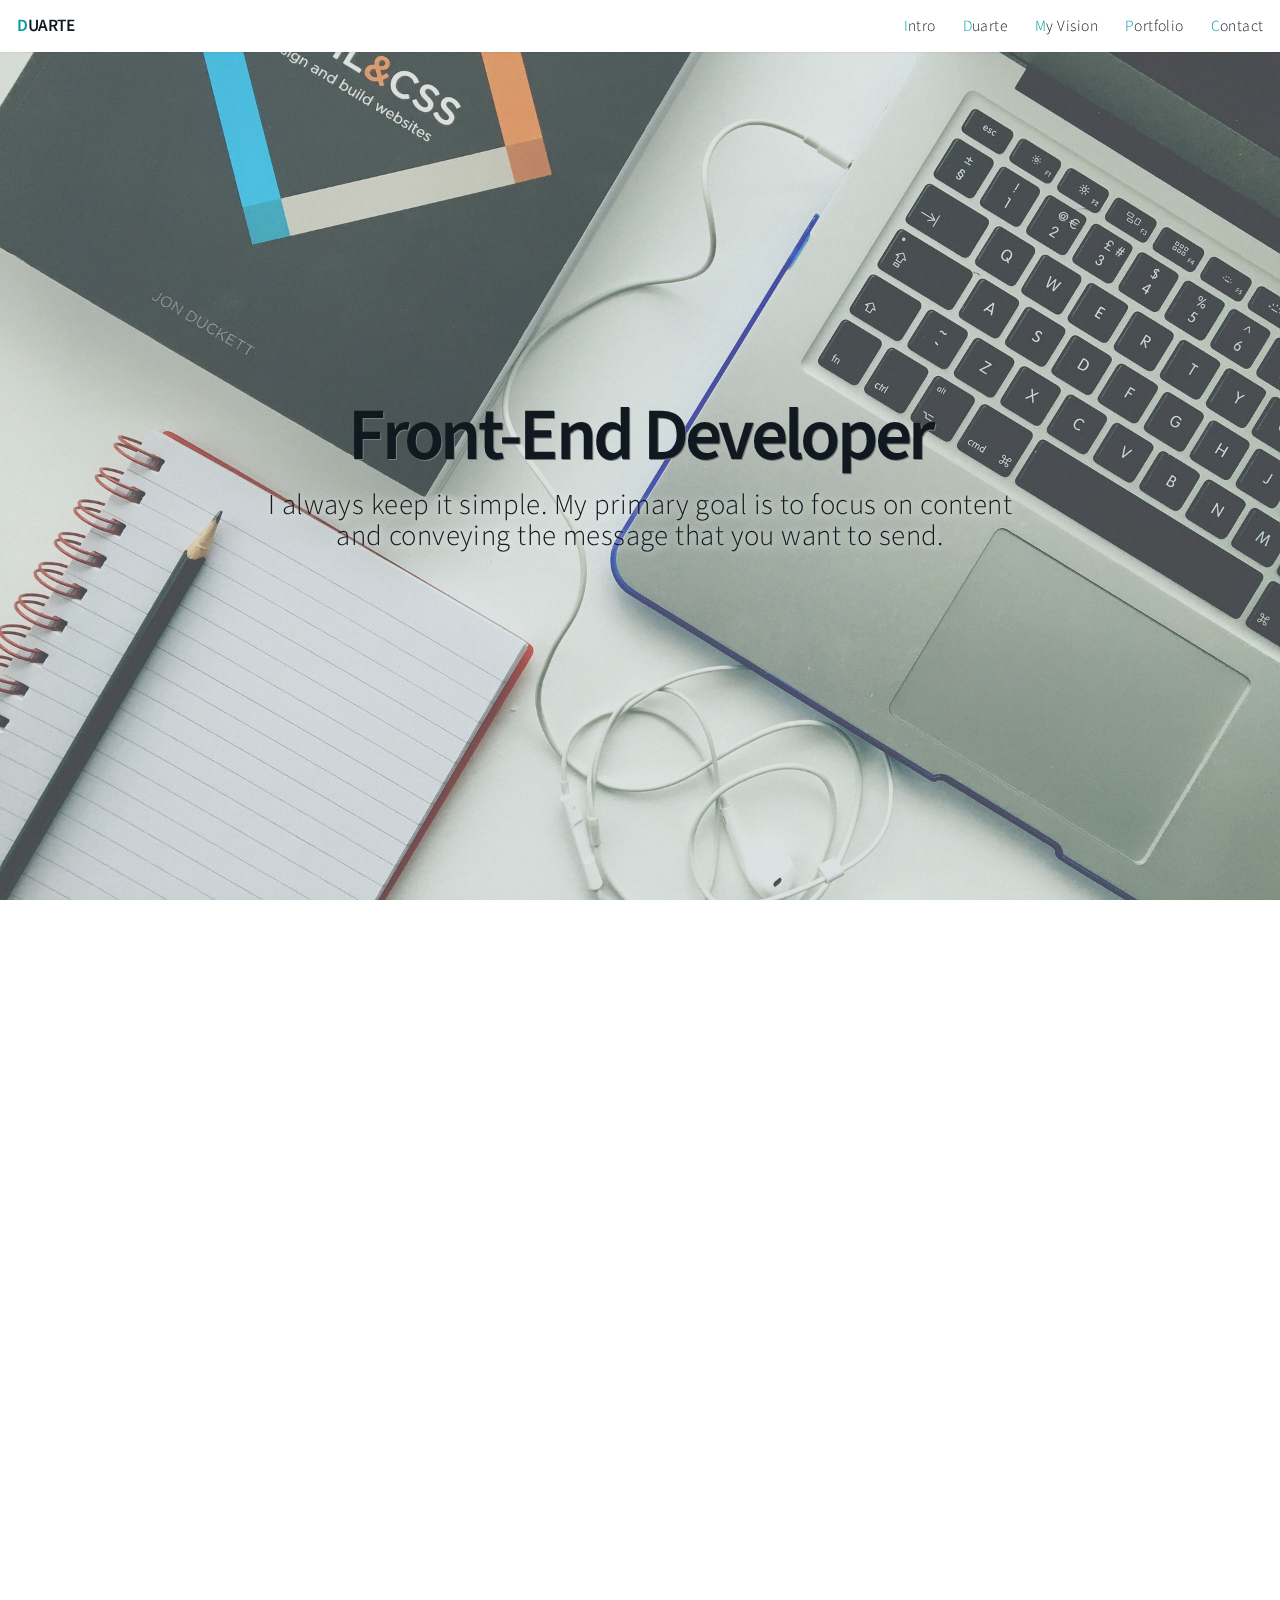
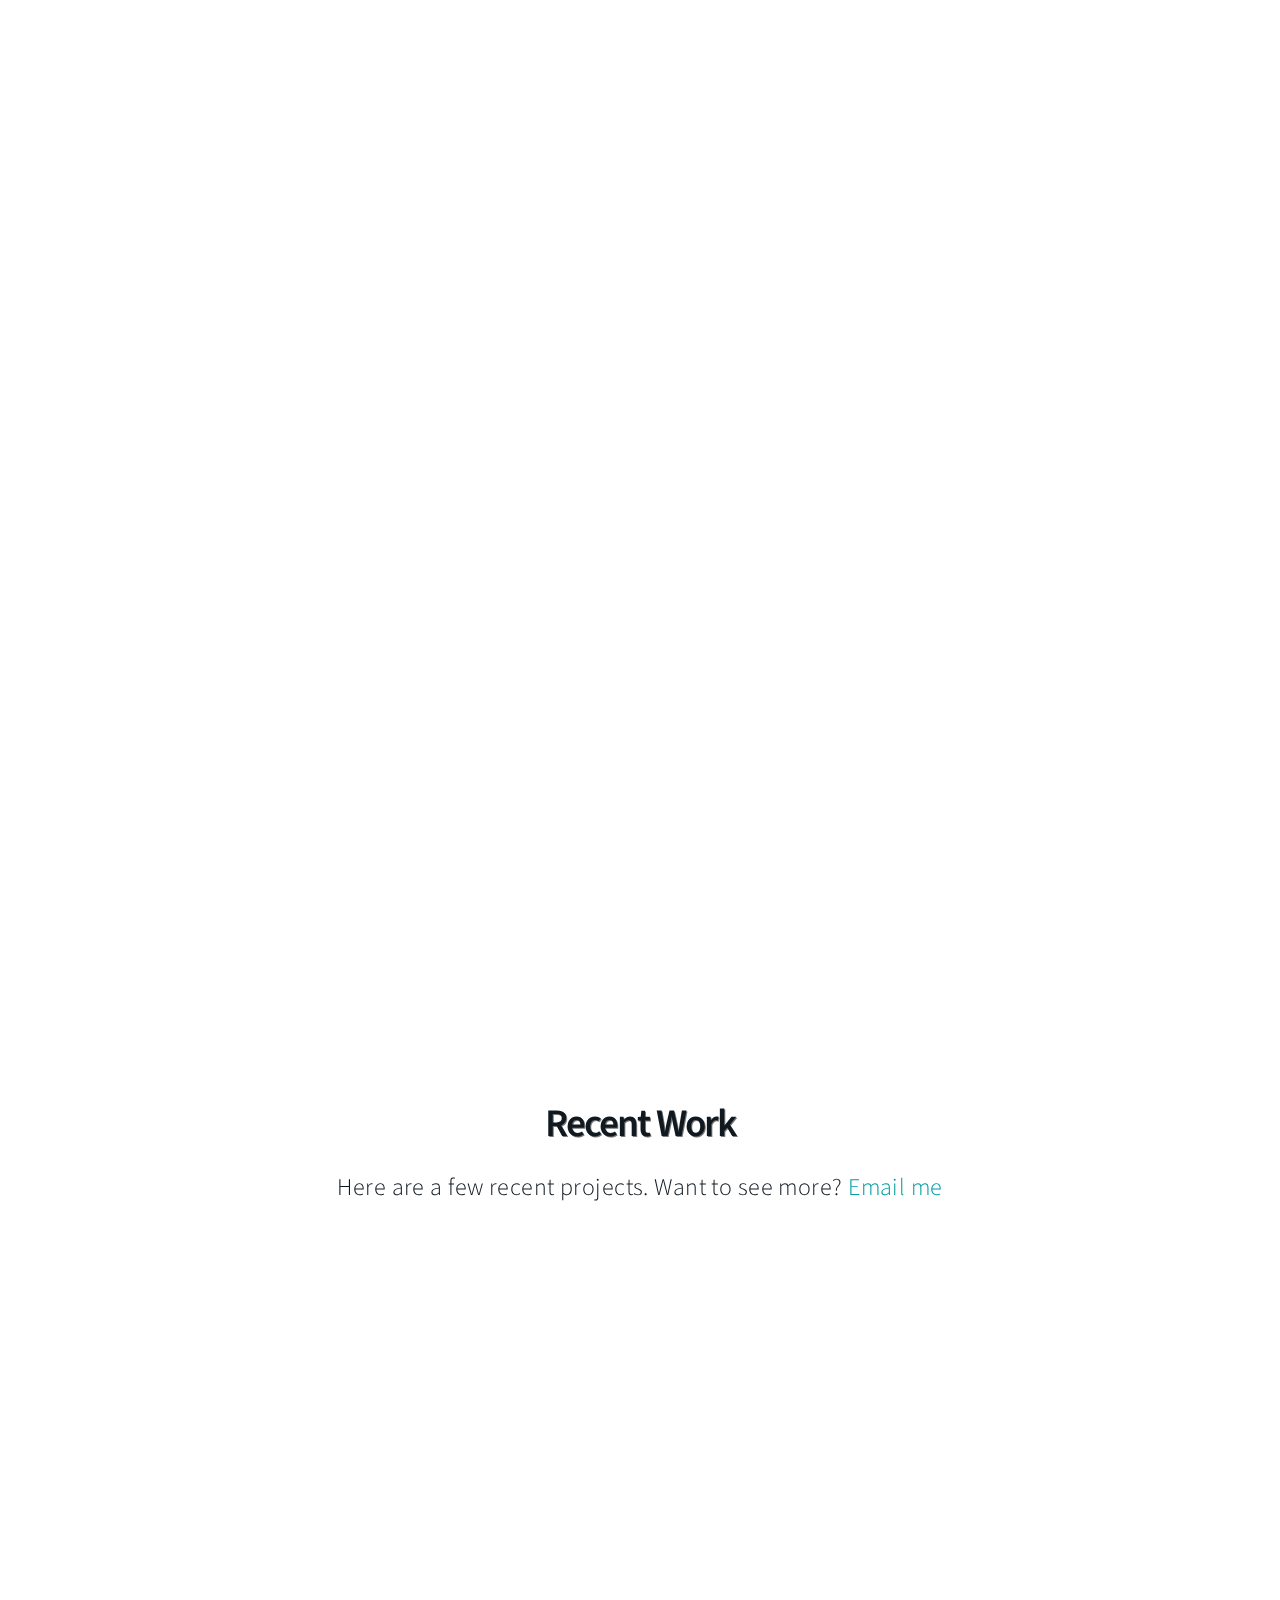
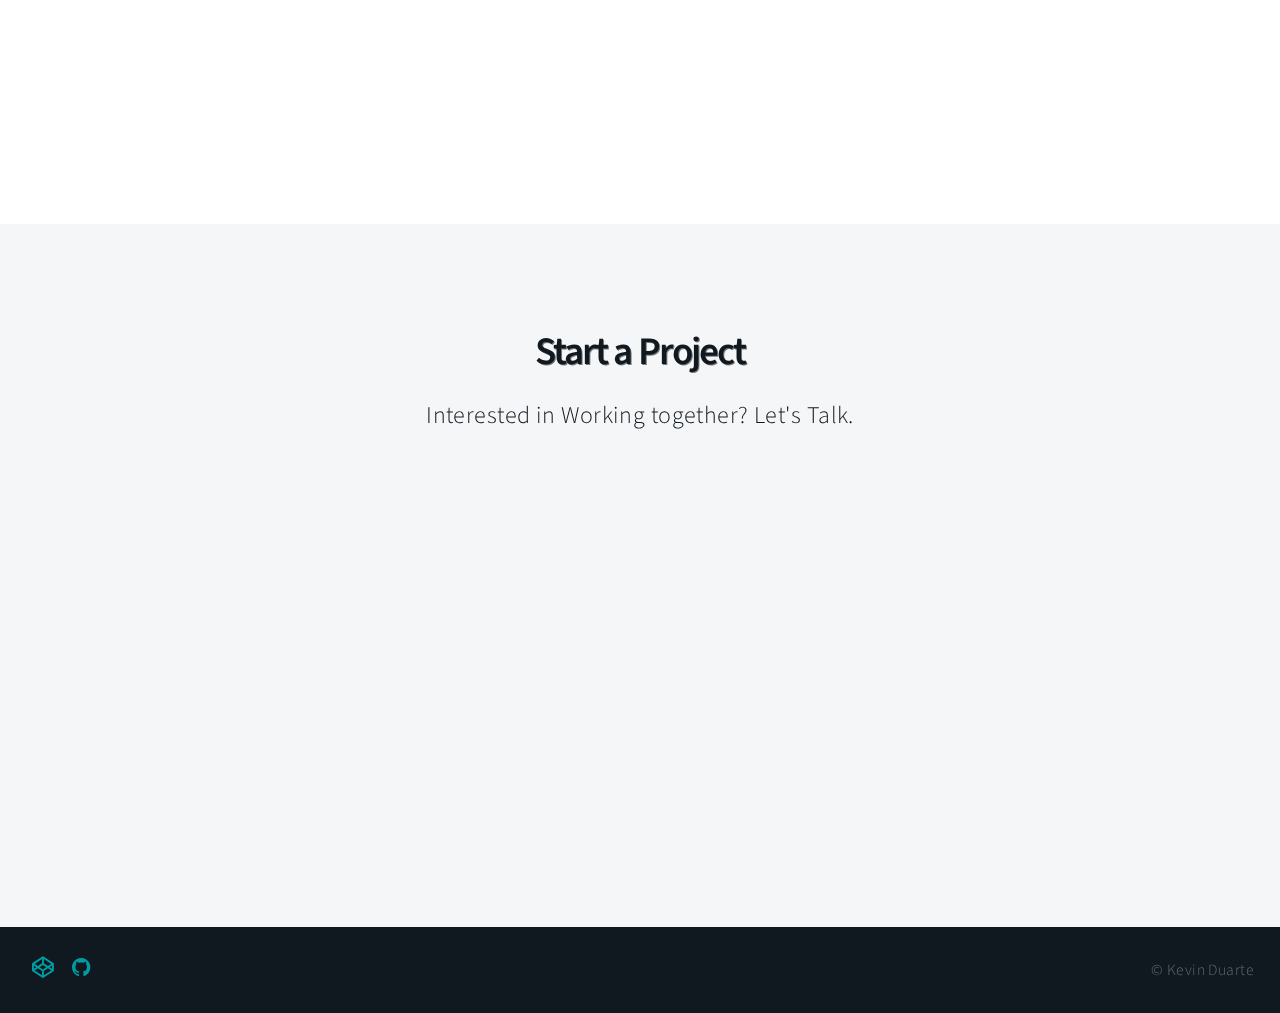
<file: index.html>
<!DOCTYPE HTML>
<html lang="en">
	<head>
	<!-- Global site tag (gtag.js) - Google Analytics -->
		<script async src="https://www.googletagmanager.com/gtag/js?id=UA-146496741-1"></script>
		<script>
		window.dataLayer = window.dataLayer || [];
		function gtag(){dataLayer.push(arguments);}
		gtag('js', new Date());

		gtag('config', 'UA-146496741-1');
		</script>

		<meta charset="utf-8" />
		<title>Kevin Duarte | Front-end Developer</title>
		<meta name="title" content="Kevin Duarte | Front-end Developer">
		<meta name="viewport" content="width=device-width, initial-scale=1" />
		<meta name="author" content="Kevin Duarte" />
		<meta name="description" content="Affordable Web development/ design and SEO services based in Albuquerque. I like to keep it simple. My primary goal is to focus on content and conveying the message you want to send." />	
		<meta name="keywords" content="Duarte, Kevin Duarte, web designer, SEO consultant, web developer albuquerque, Albuquerque, search engine ranking, website at a affordable price, web designer for small business, web developer/ designer, in albuquerque, my vision" />
		<meta name="robots" content="index,follow" />
		<meta property="og:type" content="website">
		<meta property="og:url" content="https://duartek.github.io/">
		<meta property="og:title" content="Kevin Duarte | Front-end Developer">
		<meta property="og:description" content="Affordable Web development/ design and SEO services based in Albuquerque. I like to keep it simple. My primary goal is to focus on content and conveying the message you want to send.">
		<meta property="twitter:card" content="summary_large_image">
		<meta property="twitter:url" content="https://duartek.github.io/">
		<meta property="twitter:title" content="Kevin Duarte | Front-end Developer">
		<meta property="twitter:description" content="Affordable Web development/ design and SEO services based in Albuquerque. I like to keep it simple. My primary goal is to focus on content and conveying the message you want to send.">
		<meta name="google-site-verification" content="JOPWWjzbwwzb_9ET_cSW5v2uTACv3xz6OlxRT8YtTwQ" />
		<link rel="stylesheet" href="assets/css/main.css" />
		<noscript><link rel="stylesheet" href="assets/css/noscript.css" /></noscript>
	</head>
	<body class="is-preload">

		<!-- Header -->
			<header id="header">
				<h1><span class="green">D</span>UARTE</h1>
				<nav>
					<ul>
						<li><a href="#intro"><span class="green">I</span>ntro</a></li>
						<li><a href="#one"><span class="green">D</span>uarte</a></li>
						<li><a href="#two"><span class="green">M</span>y Vision</a></li>
						<li><a href="#work"><span class="green">P</span>ortfolio</a></li>
						<li><a href="#contact"><span class="green">C</span>ontact</a></li>
					</ul>
				</nav>
			</header>

		<!-- Intro -->
			<section id="intro" class="main style1 dark fullscreen">
				<div class="content">
					<header>
						<h1>Front-End Developer</h1>
					</header>
					<p class="sub-heading">I always keep it simple. My primary goal is to focus on content and conveying the message that you want to send.</p>
					<!--
					<footer>
						<a href="#one" class="button style2 down">More</a>
					</footer>
					-->
				</div>
			</section>

		<!-- One -->
			<section id="one" class="main style2 right dark fullscreen">
				<div class="content box style2">
					<header>
						<h2>Duarte</h2>
					</header>
					<p> Hi, I'm Kevin Duarte. I am a Front-End Developer in Albuquerque, New Mexico. I like to code things from scratch and focus on crafting clean & user‑friendly experiences.
						<br>
						I've done remote work for small business including web design / developing and setting up Google Analytics Tracking to their website at a affordable price. I'm quietly confident 
						and constantly working on improving my design and developer skills one project at a time.
						<br> 
					</p>
				</div>
				<!--
				<a href="#two" class="button style2 down anchored">Next</a>
				-->
			</section>

		<!-- Two -->
			<section id="two" class="main style2 left dark fullscreen">
				<div class="content box style2">
					<header>
						<h2>My Vision</h2>
					</header>
					<p> I stand for quality, affordable web design tailored to the customer and suitable for all present-day media. 
						<br>
						Using <strong>HTML</strong>, <strong>CSS</strong>, and <strong>JavaScript</strong>, I build fast and interactive websites. This also may include integrating a CMS like <strong>WordPress</strong>. 
						<br> 
						Figures show that half of your visitors will visit your website via smartphone or tablet. I make sure that your website also looks great via these media. iPhone or Android, smartphone or tablet, older model or newest model. 
						<br>	
						I will test your website extensively, so that your visitors enjoy an optimal web experience.
					</p>
				</div>
				<!--
				<a href="#work" class="button style2 down anchored">Next</a>
				-->
			</section>

		<!-- Work -->
			<section id="work" class="main style3 primary">
				<div class="content">
					<header>
						<h2>Recent Work</h2>
						<p>Here are a few recent projects. Want to see more? <a href="emailto:duartedevs@gmail.com">Email me</a></p>
					</header>

					<!-- Gallery  -->
						<div class="gallery">
							<article class="from-left">
								<a href="images/fulls/Fylo.jpg" class="image fit"><img src="images/thumbs/Fylo_600x315.jpg" title="Fylo" alt="Fylo Template" /></a>
								<span class="pseudolink" onclick="window.open('https://duartek.github.io/fylo/')">
									View Design
								</span>
								<span class="pseudolink" onclick="window.open('https://github.com/Duartek/fylo')">
									View Code
								</span>
							</article>
							<article class="from-right">
								<a href="images/fulls/huddle.jpg" class="image fit"><img src="images/thumbs/huddle_600x315.jpg" title="Huddle" alt="Huddle Template" /></a>
								<span class="pseudolink" onclick="window.open('https://duartek.github.io/huddle/')">
									View Design
								</span>
								<span class="pseudolink" onclick="window.open('https://github.com/Duartek/huddle')">
									View Code
								</span>
							</article>
							<article class="from-left">
								<a href="images/fulls/01.jpg" class="image fit"><img src="images/thumbs/01.jpg" title="Adventure" alt="Adventure Website" /></a>
								<span class="pseudolink" onclick="window.open('https://duartek.github.io/adventure.github.io/')">
									View Design
								</span>
								<span class="pseudolink" onclick="window.open('https://github.com/Duartek/adventure.github.io')">
									View Code
								</span>
							</article>
							<article class="from-right">
								<a href="images/fulls/02.jpg" class="image fit"><img src="images/thumbs/02.jpg" title="Equipales" alt="Equipales Store" /></a>
								<span class="pseudolink" onclick="window.open('https://duartek.github.io/furniture.github.io/')">
									View Design
								</span>
								<span class="pseudolink" onclick="window.open('https://github.com/Duartek/furniture.github.io')">
									View Code
								</span>
							</article>
						</div>

				</div>
			</section>

		<!-- Contact -->
			<section id="contact" class="main style3 secondary">
				<div class="content">
					<header>
						<h2>Start a Project</h2>
						<p>Interested in Working together? Let's Talk.</p>
					</header>
					<div class="box">
						<form method="POST" action="https://formspree.io/duartedevs@gmail.com">
							<div class="fields">
								<div class="field half"><input type="text" name="name" placeholder="Name" /></div>
								<div class="field half"><input type="email" name="email" placeholder="Email" /></div>
								<div class="field"><textarea name="message" placeholder="Message" rows="6"></textarea></div>
							</div>
							<ul class="actions special">
								<li><input type="submit" name="submit" value="Send Message" /></li>
							</ul>
						</form>
					</div>
				</div>
			</section>

		<!-- Footer -->
			<footer id="footer">

				<!-- Icons -->
					<ul class="icons">
						<li>
							<a href="https://codepen.io/Duartek" class="icon fa-codepen" alt="codepen"><span class="label">Codepen</span></a>
						</li>
						<li>
							<a href="https://github.com/duartek" class="icon fa-github" alt="github"><span class="label">Github</span></a>
						</li>
					</ul>

				<!-- Menu -->
					<ul class="menu">
						<li>&copy; Kevin Duarte</li>
					</ul>

			</footer>

		<!-- Scripts -->
			<script src="assets/js/jquery.min.js"></script>
			<script src="assets/js/jquery.poptrox.min.js"></script>
			<script src="assets/js/jquery.scrolly.min.js"></script>
			<script src="assets/js/jquery.scrollex.min.js"></script>
			<script src="assets/js/browser.min.js"></script>
			<script src="assets/js/breakpoints.min.js"></script>
			<script src="assets/js/util.js"></script>
			<script src="assets/js/main.js"></script>

	</body>
</html>
</file>
<file: assets/css/noscript.css>
/*
	Big Picture by HTML5 UP
	html5up.net | @ajlkn
	Free for personal and commercial use under the CCA 3.0 license (html5up.net/license)
*/

/* Loader */

	body:before, body:after {
		display: none;
	}
</file>
<file: assets/css/main.css>
@import url("https://fonts.googleapis.com/css?family=Source+Sans+Pro:300,900");
@import url("font-awesome.min.css");

html, body, div, span, applet, object,
iframe, h1, h2, h3, h4, h5, h6, p, blockquote,
pre, a, abbr, acronym, address, big, cite,
code, del, dfn, em, img, ins, kbd, q, s, samp,
small, strike, strong, sub, sup, tt, var, b,
u, i, center, dl, dt, dd, ol, ul, li, fieldset,
form, label, legend, table, caption, tbody,
tfoot, thead, tr, th, td, article, aside,
canvas, details, embed, figure, figcaption,
footer, header, hgroup, menu, nav, output, ruby,
section, summary, time, mark, audio, video {
	margin: 0;
	padding: 0;
	border: 0;
	font-size: 100%;
	font: inherit;
	vertical-align: baseline;}

article, aside, details, figcaption, figure,
footer, header, hgroup, menu, nav, section {
	display: block;}

body {
	line-height: 1;
}

ol, ul {
	list-style: none;
}

blockquote, q {
	quotes: none;
}

	blockquote:before, blockquote:after, q:before, q:after {
		content: '';
		content: none;
	}

table {
	border-collapse: collapse;
	border-spacing: 0;
}

body {
	-webkit-text-size-adjust: none;
}

mark {
	background-color: transparent;
	color: inherit;
}

input::-moz-focus-inner {
	border: 0;
	padding: 0;
}

input, select, textarea {
	-moz-appearance: none;
	-webkit-appearance: none;
	-ms-appearance: none;
	appearance: none;
}

/* Basic */

	@-ms-viewport {
		width: device-width;
	}

	html {
		height: 100%;
	}

	html {
		box-sizing: border-box;
	}

	*, *:before, *:after {
		box-sizing: inherit;
	}

	body {
		background: #ffffff;
		height: 100%;
		min-width: 320px;
	}

		body.is-preload *, body.is-preload *:before, body.is-preload *:after {
			-moz-animation: none !important;
			-webkit-animation: none !important;
			-ms-animation: none !important;
			animation: none !important;
			-moz-transition: none !important;
			-webkit-transition: none !important;
			-ms-transition: none !important;
			transition: none !important;
		}

/* Spinner */

	@-moz-keyframes spinner-rotate {
		0% {
			-moz-transform: scale(1) rotate(0deg);
			-webkit-transform: scale(1) rotate(0deg);
			-ms-transform: scale(1) rotate(0deg);
			transform: scale(1) rotate(0deg);
		}

		100% {
			-moz-transform: scale(1) rotate(360deg);
			-webkit-transform: scale(1) rotate(360deg);
			-ms-transform: scale(1) rotate(360deg);
			transform: scale(1) rotate(360deg);
		}
	}

	@-webkit-keyframes spinner-rotate {
		0% {
			-moz-transform: scale(1) rotate(0deg);
			-webkit-transform: scale(1) rotate(0deg);
			-ms-transform: scale(1) rotate(0deg);
			transform: scale(1) rotate(0deg);
		}

		100% {
			-moz-transform: scale(1) rotate(360deg);
			-webkit-transform: scale(1) rotate(360deg);
			-ms-transform: scale(1) rotate(360deg);
			transform: scale(1) rotate(360deg);
		}
	}

	@-ms-keyframes spinner-rotate {
		0% {
			-moz-transform: scale(1) rotate(0deg);
			-webkit-transform: scale(1) rotate(0deg);
			-ms-transform: scale(1) rotate(0deg);
			transform: scale(1) rotate(0deg);
		}

		100% {
			-moz-transform: scale(1) rotate(360deg);
			-webkit-transform: scale(1) rotate(360deg);
			-ms-transform: scale(1) rotate(360deg);
			transform: scale(1) rotate(360deg);
		}
	}

	@keyframes spinner-rotate {
		0% {
			-moz-transform: scale(1) rotate(0deg);
			-webkit-transform: scale(1) rotate(0deg);
			-ms-transform: scale(1) rotate(0deg);
			transform: scale(1) rotate(0deg);
		}

		100% {
			-moz-transform: scale(1) rotate(360deg);
			-webkit-transform: scale(1) rotate(360deg);
			-ms-transform: scale(1) rotate(360deg);
			transform: scale(1) rotate(360deg);
		}
	}

/* Loader */

	@-moz-keyframes spinner-show {
		0% {
			opacity: 0;
		}

		100% {
			opacity: 1;
		}
	}

	@-webkit-keyframes spinner-show {
		0% {
			opacity: 0;
		}

		100% {
			opacity: 1;
		}
	}

	@-ms-keyframes spinner-show {
		0% {
			opacity: 0;
		}

		100% {
			opacity: 1;
		}
	}

	@keyframes spinner-show {
		0% {
			opacity: 0;
		}

		100% {
			opacity: 1;
		}
	}

	@-moz-keyframes spinner-hide {
		0% {
			-moz-transform: scale(1) rotate(0deg);
			-webkit-transform: scale(1) rotate(0deg);
			-ms-transform: scale(1) rotate(0deg);
			transform: scale(1) rotate(0deg);
			color: #e5e6e7;
			z-index: 100001;
		}

		99% {
			-moz-transform: scale(0.5) rotate(360deg);
			-webkit-transform: scale(0.5) rotate(360deg);
			-ms-transform: scale(0.5) rotate(360deg);
			transform: scale(0.5) rotate(360deg);
			color: #e5e6e7;
			z-index: 100001;
		}

		100% {
			-moz-transform: scale(0.5) rotate(360deg);
			-webkit-transform: scale(0.5) rotate(360deg);
			-ms-transform: scale(0.5) rotate(360deg);
			transform: scale(0.5) rotate(360deg);
			color: #e5e6e7;
			z-index: -1;
		}
	}

	@-webkit-keyframes spinner-hide {
		0% {
			-moz-transform: scale(1) rotate(0deg);
			-webkit-transform: scale(1) rotate(0deg);
			-ms-transform: scale(1) rotate(0deg);
			transform: scale(1) rotate(0deg);
			color: #e5e6e7;
			z-index: 100001;
		}

		99% {
			-moz-transform: scale(0.5) rotate(360deg);
			-webkit-transform: scale(0.5) rotate(360deg);
			-ms-transform: scale(0.5) rotate(360deg);
			transform: scale(0.5) rotate(360deg);
			color: #e5e6e7;
			z-index: 100001;
		}

		100% {
			-moz-transform: scale(0.5) rotate(360deg);
			-webkit-transform: scale(0.5) rotate(360deg);
			-ms-transform: scale(0.5) rotate(360deg);
			transform: scale(0.5) rotate(360deg);
			color: #e5e6e7;
			z-index: -1;
		}
	}

	@-ms-keyframes spinner-hide {
		0% {
			-moz-transform: scale(1) rotate(0deg);
			-webkit-transform: scale(1) rotate(0deg);
			-ms-transform: scale(1) rotate(0deg);
			transform: scale(1) rotate(0deg);
			color: #e5e6e7;
			z-index: 100001;
		}

		99% {
			-moz-transform: scale(0.5) rotate(360deg);
			-webkit-transform: scale(0.5) rotate(360deg);
			-ms-transform: scale(0.5) rotate(360deg);
			transform: scale(0.5) rotate(360deg);
			color: #e5e6e7;
			z-index: 100001;
		}

		100% {
			-moz-transform: scale(0.5) rotate(360deg);
			-webkit-transform: scale(0.5) rotate(360deg);
			-ms-transform: scale(0.5) rotate(360deg);
			transform: scale(0.5) rotate(360deg);
			color: #e5e6e7;
			z-index: -1;
		}
	}

	@keyframes spinner-hide {
		0% {
			-moz-transform: scale(1) rotate(0deg);
			-webkit-transform: scale(1) rotate(0deg);
			-ms-transform: scale(1) rotate(0deg);
			transform: scale(1) rotate(0deg);
			color: #e5e6e7;
			z-index: 100001;
		}

		99% {
			-moz-transform: scale(0.5) rotate(360deg);
			-webkit-transform: scale(0.5) rotate(360deg);
			-ms-transform: scale(0.5) rotate(360deg);
			transform: scale(0.5) rotate(360deg);
			color: #e5e6e7;
			z-index: 100001;
		}

		100% {
			-moz-transform: scale(0.5) rotate(360deg);
			-webkit-transform: scale(0.5) rotate(360deg);
			-ms-transform: scale(0.5) rotate(360deg);
			transform: scale(0.5) rotate(360deg);
			color: #e5e6e7;
			z-index: -1;
		}
	}

	@-moz-keyframes overlay-hide {
		0% {
			opacity: 1;
			z-index: 100000;
		}

		15% {
			opacity: 1;
			z-index: 100000;
		}

		99% {
			opacity: 0;
			z-index: 100000;
		}

		100% {
			opacity: 0;
			z-index: -1;
		}
	}

	@-webkit-keyframes overlay-hide {
		0% {
			opacity: 1;
			z-index: 100000;
		}

		15% {
			opacity: 1;
			z-index: 100000;
		}

		99% {
			opacity: 0;
			z-index: 100000;
		}

		100% {
			opacity: 0;
			z-index: -1;
		}
	}

	@-ms-keyframes overlay-hide {
		0% {
			opacity: 1;
			z-index: 100000;
		}

		15% {
			opacity: 1;
			z-index: 100000;
		}

		99% {
			opacity: 0;
			z-index: 100000;
		}

		100% {
			opacity: 0;
			z-index: -1;
		}
	}

	@keyframes overlay-hide {
		0% {
			opacity: 1;
			z-index: 100000;
		}

		15% {
			opacity: 1;
			z-index: 100000;
		}

		99% {
			opacity: 0;
			z-index: 100000;
		}

		100% {
			opacity: 0;
			z-index: -1;
		}
	}

	body {
		text-decoration: none;
	}

		body:before {
			-moz-animation: spinner-show 1.5s 1 0.25s ease forwards, spinner-hide 0.25s ease-in-out forwards !important;
			-webkit-animation: spinner-show 1.5s 1 0.25s ease forwards, spinner-hide 0.25s ease-in-out forwards !important;
			-ms-animation: spinner-show 1.5s 1 0.25s ease forwards, spinner-hide 0.25s ease-in-out forwards !important;
			animation: spinner-show 1.5s 1 0.25s ease forwards, spinner-hide 0.25s ease-in-out forwards !important;
			-moz-transform-origin: 50% 50%;
			-webkit-transform-origin: 50% 50%;
			-ms-transform-origin: 50% 50%;
			transform-origin: 50% 50%;
			-moz-osx-font-smoothing: grayscale;
			-webkit-font-smoothing: antialiased;
			font-family: FontAwesome;
			font-style: normal;
			font-weight: normal;
			text-transform: none !important;
			color: #e5e6e7;
			content: '\f1ce';
			cursor: default;
			display: block;
			font-size: 2em;
			height: 2em;
			left: 50%;
			line-height: 2em;
			margin: -1em 0 0 -1em;
			opacity: 0;
			position: fixed;
			text-align: center;
			top: 50%;
			width: 2em;
			z-index: -1;
		}

		body:after {
			-moz-animation: overlay-hide 1.5s ease-in forwards !important;
			-webkit-animation: overlay-hide 1.5s ease-in forwards !important;
			-ms-animation: overlay-hide 1.5s ease-in forwards !important;
			animation: overlay-hide 1.5s ease-in forwards !important;
			background: #ffffff;
			content: '';
			display: block;
			height: 100%;
			left: 0;
			opacity: 0;
			position: fixed;
			top: 0;
			width: 100%;
			z-index: -1;
		}

		body.is-preload:before {
			-moz-animation: spinner-show 1.5s 1 0.25s ease forwards, spinner-rotate 0.75s infinite linear !important;
			-webkit-animation: spinner-show 1.5s 1 0.25s ease forwards, spinner-rotate 0.75s infinite linear !important;
			-ms-animation: spinner-show 1.5s 1 0.25s ease forwards, spinner-rotate 0.75s infinite linear !important;
			animation: spinner-show 1.5s 1 0.25s ease forwards, spinner-rotate 0.75s infinite linear !important;
			z-index: 100001;
		}

		body.is-preload:after {
			-moz-animation: none !important;
			-webkit-animation: none !important;
			-ms-animation: none !important;
			animation: none !important;
			opacity: 1;
			z-index: 100000;
		}

	@media (-webkit-min-device-pixel-ratio: 2) {

		body:before {
			line-height: 2.025em;
		}

	}

/* Type */

	body, input, textarea, select {
		font-family: "Source Sans Pro", "sans-serif";
		font-weight: 300;
		font-size: 18pt;
		line-height: 1.75em;
		color: #101820;
		letter-spacing: 0.025em;
	}

		@media screen and (max-width: 1920px) {

			body, input, textarea, select {
				font-size: 17pt;
			}

		}

		@media screen and (max-width: 1680px) {

			body, input, textarea, select {
				font-size: 15pt;
			}

		}

		@media screen and (max-width: 1280px) {

			body, input, textarea, select {
				font-size: 13pt;
			}

		}

		@media screen and (max-width: 1000px) {

			body, input, textarea, select {
				font-size: 13pt;
			}

		}

		@media screen and (max-width: 736px) {

			body, input, textarea, select {
				font-size: 12pt;
				line-height: 1.5em;
			}

		}

	h1, h2, h3, h4, h5, h6 {
		font-weight: 600;
		color: #101820;
		letter-spacing: -0.0325em;
	}

		h1 a, h2 a, h3 a, h4 a, h5 a, h6 a {
			color: inherit;
			text-decoration: none;
		}

	h2 {
		font-size: 2.25em;
		line-height: 1.25em;
		letter-spacing: -0.05em;
		color: #101820;
		text-shadow: 1px 1px 0px #7A7A7A;
	}


	@media screen and (max-width: 736px) {

		h2 {
			font-size: 1.75rem;
		}
	}

	strong, b {
		font-weight: 900;
		color: inherit;
	}

	em, i {
		font-style: italic;
	}

	a {
		-moz-transition: color 0.2s ease-in-out;
		-webkit-transition: color 0.2s ease-in-out;
		-ms-transition: color 0.2s ease-in-out;
		transition: color 0.2s ease-in-out;
		color: #009ca3;
		text-decoration: none;
	}

	sub {
		position: relative;
		top: 0.5em;
		font-size: 0.8em;
	}

	sup {
		position: relative;
		top: -0.5em;
		font-size: 0.8em;
	}

	hr {
		border: 0;
		border-top: solid 1px #e5e6e7;
	}

	blockquote {
		border-left: solid 0.5em #e5e6e7;
		padding: 1em 0 1em 2em;
		font-style: italic;
	}

	p, ol, dl, table {
		margin-bottom: 1em;
		color: #101820;
		font-size: 1.5rem;
	}

	.sub-heading {
		font-size: 1.8rem;
		color: #101820;
		text-shadow: 1px 1px 10px rgb(255, 255, 255);
		}

/* Box */

	.box {
		background: #ffffff;
		color: #101820;
		padding: 2em;
	}

		.box > :last-child {
			margin-bottom: 0;
		}

		.box.style2 {
			padding: 3.5em 2.5em 3.5em 2.5em;
		}

		@media screen and (max-width: 736px) {

			.box {
				padding: 1em;
			}

				.box.style2 {
					padding: 1.5em 1.25em 1.5em 1.25em;
					background-color: rgba(255, 255, 255, 0.9);
				}
			
			.sub-heading {
				font-size: 1.25rem;
			}

			p {
				font-size: 1.25rem;
			}

			.pseudolink {
				font-size: 1.5rem;
			}
		}

/* Button */

	input[type="button"],
	input[type="submit"],
	input[type="reset"],
	.button,
	button {
		-moz-appearance: none;
		-webkit-appearance: none;
		-ms-appearance: none;
		appearance: none;
		-moz-transition: background-color 0.2s ease-in-out;
		-webkit-transition: background-color 0.2s ease-in-out;
		-ms-transition: background-color 0.2s ease-in-out;
		transition: background-color 0.2s ease-in-out;
		background-color: #009ca3;
		border: 0;
		border-radius: 3.5em;
		color: #ffffff;
		cursor: pointer;
		display: inline-block;
		height: 3.5em;
		line-height: 3.5em;
		outline: 0;
		padding: 0 2em 0 2em;
		position: relative;
		text-align: center;
		text-decoration: none;
	}

		input[type="button"].down,
		input[type="submit"].down,
		input[type="reset"].down,
		.button.down,
		button.down {
			width: 5em;
			height: 5em;
			line-height: 4.5em;
			padding: 0;
			background-image: url("images/dark-arrow.svg");
			background-position: center center;
			background-repeat: no-repeat;
			text-indent: -10em;
			overflow: hidden;
		}

			input[type="button"].down.anchored,
			input[type="submit"].down.anchored,
			input[type="reset"].down.anchored,
			.button.down.anchored,
			button.down.anchored {
				bottom: 0;
				border-bottom: 0;
				border-radius: 3em 3em 0 0;
				height: 4.5em;
				margin-left: -2.5em;
			}

		input[type="button"].anchored,
		input[type="submit"].anchored,
		input[type="reset"].anchored,
		.button.anchored,
		button.anchored {
			position: absolute;
			left: 50%;
		}

		input[type="button"]:hover,
		input[type="submit"]:hover,
		input[type="reset"]:hover,
		.button:hover,
		button:hover {
			background-color: #101820;
		}

		input[type="button"]:active,
		input[type="submit"]:active,
		input[type="reset"]:active,
		.button:active,
		button:active {
			background-color: #009ca3;
		}

		input[type="button"].style2,
		input[type="submit"].style2,
		input[type="reset"].style2,
		.button.style2,
		button.style2 {
			background-color: transparent;
			border: solid 2px #e5e6e7;
			color: inherit;
		}

			input[type="button"].style2:hover,
			input[type="submit"].style2:hover,
			input[type="reset"].style2:hover,
			.button.style2:hover,
			button.style2:hover {
				background-color: rgba(229, 230, 231, 0.25);
			}

			input[type="button"].style2:active,
			input[type="submit"].style2:active,
			input[type="reset"].style2:active,
			.button.style2:active,
			button.style2:active {
				background-color: rgba(229, 230, 231, 0.375);
			}

			input[type="button"].style2.down,
			input[type="submit"].style2.down,
			input[type="reset"].style2.down,
			.button.style2.down,
			button.style2.down {
				background-image: url("images/arrow.svg");
			}

/* Form */

	form {
		margin: 0 0 2em 0;
	}

		form > :last-child {
			margin-bottom: 0;
		}

		form > .fields {
			display: -moz-flex;
			display: -webkit-flex;
			display: -ms-flex;
			display: flex;
			-moz-flex-wrap: wrap;
			-webkit-flex-wrap: wrap;
			-ms-flex-wrap: wrap;
			flex-wrap: wrap;
			width: calc(100% + 3em);
			margin: -1.5em 0 2em -1.5em;
		}

			form > .fields > .field {
				-moz-flex-grow: 0;
				-webkit-flex-grow: 0;
				-ms-flex-grow: 0;
				flex-grow: 0;
				-moz-flex-shrink: 0;
				-webkit-flex-shrink: 0;
				-ms-flex-shrink: 0;
				flex-shrink: 0;
				padding: 1.5em 0 0 1.5em;
				width: calc(100% - 1.5em);
			}

				form > .fields > .field.half {
					width: calc(50% - 0.75em);
				}

				form > .fields > .field.third {
					width: calc(100%/3 - 0.5em);
				}

				form > .fields > .field.quarter {
					width: calc(25% - 0.375em);
				}

		@media screen and (max-width: 480px) {

			form > .fields {
				width: calc(100% + 2em);
				margin: -1em 0 2em -1em;
			}

				form > .fields > .field {
					padding: 1em 0 0 1em;
					width: calc(100% - 1em);
				}

					form > .fields > .field.half {
						width: calc(100% - 1em);
					}

					form > .fields > .field.third {
						width: calc(100% - 1em);
					}

					form > .fields > .field.quarter {
						width: calc(100% - 1em);
					}

		}

	label {
		display: block;
	}

	input[type="text"],
	input[type="password"],
	input[type="email"],
	input[type="tel"],
	input[type="search"],
	input[type="url"],
	select,
	textarea {
		-moz-appearance: none;
		-webkit-appearance: none;
		-ms-appearance: none;
		appearance: none;
		-moz-transition: border-color 0.2s ease-in-out, color 0.2s ease-in-out;
		-webkit-transition: border-color 0.2s ease-in-out, color 0.2s ease-in-out;
		-ms-transition: border-color 0.2s ease-in-out, color 0.2s ease-in-out;
		transition: border-color 0.2s ease-in-out, color 0.2s ease-in-out;
		color: #101820;
		display: block;
		width: 100%;
		padding: 0.65em 0.75em;
		background: none;
		border: solid 2px #e5e6e7;
		color: inherit;
		border-radius: 0.5em;
		outline: none;
	}

		input[type="text"]:focus,
		input[type="password"]:focus,
		input[type="email"]:focus,
		input[type="tel"]:focus,
		input[type="search"]:focus,
		input[type="url"]:focus,
		select:focus,
		textarea:focus {
			border-color: #9ac8e9;
		}

	input[type="text"],
	input[type="password"],
	input[type="email"],
	input[type="tel"],
	input[type="search"],
	input[type="url"],
	select {
		line-height: 1.35em;
	}

	textarea {
		min-height: 8em;
	}

	::-moz-focus-inner {
		border: 0;
	}

	::-webkit-input-placeholder {
		opacity: 0.375;
	}

	:-moz-placeholder {
		opacity: 0.375;
	}

	::-moz-placeholder {
		opacity: 0.375;
	}

	:-ms-input-placeholder {
		opacity: 0.375;
	}

/* Icon */

	.icon {
		text-decoration: none;
	}

		.icon:before {
			display: inline-block;
			font-family: FontAwesome;
			font-size: 1.25em;
			text-decoration: none;
			font-style: normal;
			font-weight: normal;
			line-height: 1;
			-webkit-font-smoothing: antialiased;
			-moz-osx-font-smoothing: grayscale;
			color: #009ca3;
		}

		.icon:hover::before {
			color: #fff;
		}

		.icon > .label {
			display: none;
		}

/* Image */

	.image {
		position: relative;
		display: inline-block;
	}

		.image:before {
			content: '';
			position: absolute;
			left: 0;
			top: 0;
			width: 100%;
			height: 100%;
		/*	background: url("images/overlay.png");  */
		}

		.image img {
			display: block;
			width: 100%;
		}

		.image.featured {
			display: block;
			width: 100%;
			margin: 0 0 2em 0;
		}

		.image.fit {
			display: block;
			width: 100%;
		}

		.image.left {
			float: left;
			margin: 0 2em 2em 0;
		}

		.image.centered {
			display: block;
			margin: 0 0 2em 0;
		}

			.image.centered img {
				margin: 0 auto;
				width: auto;
			}

/* List */

	ul.default {
		list-style: disc;
		padding-left: 1em;
	}

		ul.default li {
			padding-left: 0.5em;
		}

	ul.menu {
		cursor: default;
	}

		ul.menu li {
			display: inline-block;
			line-height: 1em;
			border-left: solid 1px #e5e6e7;
			padding: 0 0 0 0.5em;
			margin: 0 0 0 0.5em;
		}

			ul.menu li:first-child {
				border-left: 0;
				padding-left: 0;
				margin-left: 0;
			}

	ol.default {
		list-style: decimal;
		padding-left: 1.25em;
	}

		ol.default li {
			padding-left: 0.25em;
		}

/* Actions */

	ul.actions {
		display: -moz-flex;
		display: -webkit-flex;
		display: -ms-flex;
		display: flex;
		cursor: default;
		list-style: none;
		margin-left: -1em;
		padding-left: 0;
	}

		ul.actions li {
			padding: 0 0 0 1em;
			vertical-align: middle;
		}

		ul.actions.special {
			-moz-justify-content: center;
			-webkit-justify-content: center;
			-ms-justify-content: center;
			justify-content: center;
			width: 100%;
			margin-left: 0;
		}

			ul.actions.special li:first-child {
				padding-left: 0;
			}

		ul.actions.stacked {
			-moz-flex-direction: column;
			-webkit-flex-direction: column;
			-ms-flex-direction: column;
			flex-direction: column;
			margin-left: 0;
		}

			ul.actions.stacked li {
				padding: 1.3em 0 0 0;
			}

				ul.actions.stacked li:first-child {
					padding-top: 0;
				}

		ul.actions.fit {
			width: calc(100% + 1em);
		}

			ul.actions.fit li {
				-moz-flex-grow: 1;
				-webkit-flex-grow: 1;
				-ms-flex-grow: 1;
				flex-grow: 1;
				-moz-flex-shrink: 1;
				-webkit-flex-shrink: 1;
				-ms-flex-shrink: 1;
				flex-shrink: 1;
				width: 100%;
			}

				ul.actions.fit li > * {
					width: 100%;
				}

			ul.actions.fit.stacked {
				width: 100%;
			}

		@media screen and (max-width: 480px) {

			ul.actions:not(.fixed) {
				-moz-flex-direction: column;
				-webkit-flex-direction: column;
				-ms-flex-direction: column;
				flex-direction: column;
				margin-left: 0;
				width: 100% !important;
			}

				ul.actions:not(.fixed) li {
					-moz-flex-grow: 1;
					-webkit-flex-grow: 1;
					-ms-flex-grow: 1;
					flex-grow: 1;
					-moz-flex-shrink: 1;
					-webkit-flex-shrink: 1;
					-ms-flex-shrink: 1;
					flex-shrink: 1;
					padding: 1em 0 0 0;
					text-align: center;
					width: 100%;
				}

					ul.actions:not(.fixed) li > * {
						width: 100%;
					}

					ul.actions:not(.fixed) li:first-child {
						padding-top: 0;
					}

					ul.actions:not(.fixed) li input[type="submit"],
					ul.actions:not(.fixed) li input[type="reset"],
					ul.actions:not(.fixed) li input[type="button"],
					ul.actions:not(.fixed) li button,
					ul.actions:not(.fixed) li .button {
						width: 100%;
					}

						ul.actions:not(.fixed) li input[type="submit"].icon:before,
						ul.actions:not(.fixed) li input[type="reset"].icon:before,
						ul.actions:not(.fixed) li input[type="button"].icon:before,
						ul.actions:not(.fixed) li button.icon:before,
						ul.actions:not(.fixed) li .button.icon:before {
							margin-left: -0.5rem;
						}

		}

/* Icons */

	ul.icons {
		cursor: default;
	}

		ul.icons li {
			display: inline-block;
		}

		ul.icons a {
			display: inline-block;
			width: 2em;
			height: 2em;
			line-height: 2em;
			text-align: center;
			border: 0;
		}

/* Sections/Article */

	header {
		margin-bottom: 1em;
	}

		header p {
			display: block;
			margin: 1em 0 0 0;
			padding: 0 0 0.5em 0;
		}

	footer {
		margin-top: 2em;
	}

/* Table */

	table {
		width: 100%;
	}

		table.default {
			width: 100%;
		}

			table.default tbody tr:nth-child(2n+2) {
				background: rgba(229, 230, 231, 0.5);
			}

			table.default td {
				padding: 0.5em 1em 0.5em 1em;
			}

			table.default th {
				text-align: left;
				font-weight: 900;
				padding: 0.5em 1em 0.5em 1em;
			}

			table.default thead {
				background: #101820;
				color: #ffffff;
			}

			table.default tfoot {
				background: #e5e6e7;
			}

/* Poptrox */

	.poptrox-popup {
		-moz-box-sizing: content-box;
		-webkit-box-sizing: content-box;
		-ms-box-sizing: content-box;
		box-sizing: content-box;
		background: #fff;
		padding-bottom: 3em;
		box-shadow: 0 0.1em 0.15em 0 rgba(0, 0, 0, 0.15);
	}

		.poptrox-popup .loader {
			position: absolute;
			top: 50%;
			left: 50%;
			margin: -1em 0 0 -1em;
			width: 2em;
			height: 2em;
			display: block;
			font-size: 2em;
		}

			.poptrox-popup .loader:before {
				-moz-animation: spinner-rotate 0.75s infinite linear !important;
				-webkit-animation: spinner-rotate 0.75s infinite linear !important;
				-ms-animation: spinner-rotate 0.75s infinite linear !important;
				animation: spinner-rotate 0.75s infinite linear !important;
				-moz-osx-font-smoothing: grayscale;
				-webkit-font-smoothing: antialiased;
				font-family: FontAwesome;
				font-style: normal;
				font-weight: normal;
				text-transform: none !important;
				color: #e5e6e7;
				content: '\f1ce';
				cursor: default;
				display: block;
				height: 2em;
				left: 0;
				line-height: 2em;
				position: absolute;
				text-align: center;
				top: 0;
				width: 2em;
			}

		.poptrox-popup .caption {
			position: absolute;
			bottom: 0;
			left: 0;
			background: #ffffff;
			width: 100%;
			height: 3em;
			line-height: 2.8em;
			text-align: center;
			cursor: default;
			z-index: 1;
			font-size: 0.9em;
		}

		.poptrox-popup .nav-next,
		.poptrox-popup .nav-previous {
			-moz-transition: opacity 0.2s ease-in-out;
			-webkit-transition: opacity 0.2s ease-in-out;
			-ms-transition: opacity 0.2s ease-in-out;
			transition: opacity 0.2s ease-in-out;
			position: absolute;
			top: 0;
			width: 50%;
			height: 100%;
			opacity: 0;
			cursor: pointer;
			background: rgba(0, 0, 0, 0.01);
			-webkit-tap-highlight-color: rgba(255, 255, 255, 0);
		}

		.poptrox-popup .nav-next:before,
		.poptrox-popup .nav-previous:before {
			content: '';
			position: absolute;
			width: 96px;
			height: 64px;
			background: url("images/poptrox-nav.svg");
			top: calc(50% - 1.5em);
			margin: -32px 0 0 0;
		}

		.poptrox-popup:hover .nav-next,
		.poptrox-popup:hover .nav-previous {
			opacity: 0.5;
		}

		.poptrox-popup:hover .nav-next:hover,
		.poptrox-popup:hover .nav-previous:hover {
			opacity: 1.0;
		}

		.poptrox-popup .nav-previous:before {
			-moz-transform: scaleX(-1);
			-webkit-transform: scaleX(-1);
			-ms-transform: scaleX(-1);
			transform: scaleX(-1);
			-ms-filter: "FlipH";
			filter: FlipH;
		}

		.poptrox-popup .nav-next {
			right: 0;
		}

			.poptrox-popup .nav-next:before {
				right: 0;
			}

		.poptrox-popup .nav-previous {
			left: 0;
		}

			.poptrox-popup .nav-previous:before {
				left: 0;
			}

		.poptrox-popup .closer {
			-moz-transition: opacity 0.2s ease-in-out;
			-webkit-transition: opacity 0.2s ease-in-out;
			-ms-transition: opacity 0.2s ease-in-out;
			transition: opacity 0.2s ease-in-out;
			position: absolute;
			top: 0;
			right: 0;
			width: 64px;
			height: 64px;
			text-indent: -9999px;
			z-index: 2;
			opacity: 0;
			-webkit-tap-highlight-color: rgba(255, 255, 255, 0);
		}

			.poptrox-popup .closer:before {
				content: '';
				display: block;
				position: absolute;
				right: 16px;
				top: 16px;
				width: 40px;
				height: 40px;
				border-radius: 100%;
				box-shadow: inset 0 0 0 2px #fff;
				background: url("images/poptrox-closer.svg") center center;
				color: #ffffff !important;
			}

		.poptrox-popup:hover .closer {
			opacity: 0.5;
		}

			.poptrox-popup:hover .closer:hover {
				opacity: 1.0;
			}

		body.is-touch .poptrox-popup .nav-next,
		body.is-touch .poptrox-popup .nav-previous,
		body.is-touch .poptrox-popup .closer {
			opacity: 1.0 !important;
		}

		@media screen and (max-width: 736px) {

			.poptrox-popup .nav-next:before,
			.poptrox-popup .nav-previous:before {
				width: 48px;
				height: 32px;
				background-size: contain;
				margin: -16px 0 0 0;
			}

			.poptrox-popup .closer:before {
				right: 12px;
				top: 12px;
				width: 20px;
				height: 20px;
				box-shadow: inset 0 0 0 1px #fff;
				background-size: contain;
				opacity: 0.65;
			}

		}

/* Gallery */


	span.pseudolink {
	    	margin-right: 2rem;
		cursor: pointer;
		color: #009ca3;
	}

	span.pseudolink:hover {
		color: #101820;
		font-size: 1.3rem;
		transition: .3s;
	}

	.gallery {
		display: -moz-flex;
		display: -webkit-flex;
		display: -ms-flex;
		display: flex;
		-moz-flex-wrap: wrap;
		-webkit-flex-wrap: wrap;
		-ms-flex-wrap: wrap;
		flex-wrap: wrap;
		width: 45em;
		max-width: 100%;
		margin: 0 auto 2em auto;
	}

		.gallery article {
			-moz-transition: -moz-transform 1s ease, opacity 1s ease;
			-webkit-transition: -webkit-transform 1s ease, opacity 1s ease;
			-ms-transition: -ms-transform 1s ease, opacity 1s ease;
			transition: transform 1s ease, opacity 1s ease;
			-moz-transform: translateX(0);
			-webkit-transform: translateX(0);
			-ms-transform: translateX(0);
			transform: translateX(0);
			width: 50%;
			position: relative;
			opacity: 1.0;
		}

			.gallery article .image {
				margin: 0;
				display: block;
			}

			.gallery article:nth-last-child(1n) {
				-moz-transition-delay: 0.05s;
				-webkit-transition-delay: 0.05s;
				-ms-transition-delay: 0.05s;
				transition-delay: 0.05s;
			}

			.gallery article:nth-last-child(2n) {
				-moz-transition-delay: 0.05s;
				-webkit-transition-delay: 0.05s;
				-ms-transition-delay: 0.05s;
				transition-delay: 0.05s;
			}

			.gallery article:nth-last-child(2n) {
				-moz-transition-delay: 0.1s;
				-webkit-transition-delay: 0.1s;
				-ms-transition-delay: 0.1s;
				transition-delay: 0.1s;
			}

			.gallery article:nth-last-child(3n) {
				-moz-transition-delay: 0.1s;
				-webkit-transition-delay: 0.1s;
				-ms-transition-delay: 0.1s;
				transition-delay: 0.1s;
			}

			.gallery article:nth-last-child(3n) {
				-moz-transition-delay: 0.15s;
				-webkit-transition-delay: 0.15s;
				-ms-transition-delay: 0.15s;
				transition-delay: 0.15s;
			}

			.gallery article:nth-last-child(4n) {
				-moz-transition-delay: 0.15s;
				-webkit-transition-delay: 0.15s;
				-ms-transition-delay: 0.15s;
				transition-delay: 0.15s;
			}

			.gallery article:nth-last-child(4n) {
				-moz-transition-delay: 0.2s;
				-webkit-transition-delay: 0.2s;
				-ms-transition-delay: 0.2s;
				transition-delay: 0.2s;
			}

			.gallery article:nth-last-child(5n) {
				-moz-transition-delay: 0.2s;
				-webkit-transition-delay: 0.2s;
				-ms-transition-delay: 0.2s;
				transition-delay: 0.2s;
			}

			.gallery article:nth-last-child(5n) {
				-moz-transition-delay: 0.25s;
				-webkit-transition-delay: 0.25s;
				-ms-transition-delay: 0.25s;
				transition-delay: 0.25s;
			}

			.gallery article:nth-last-child(6n) {
				-moz-transition-delay: 0.25s;
				-webkit-transition-delay: 0.25s;
				-ms-transition-delay: 0.25s;
				transition-delay: 0.25s;
			}

			.gallery article:nth-last-child(6n) {
				-moz-transition-delay: 0.3s;
				-webkit-transition-delay: 0.3s;
				-ms-transition-delay: 0.3s;
				transition-delay: 0.3s;
			}

			.gallery article:nth-last-child(7n) {
				-moz-transition-delay: 0.3s;
				-webkit-transition-delay: 0.3s;
				-ms-transition-delay: 0.3s;
				transition-delay: 0.3s;
			}

			.gallery article:nth-last-child(7n) {
				-moz-transition-delay: 0.35s;
				-webkit-transition-delay: 0.35s;
				-ms-transition-delay: 0.35s;
				transition-delay: 0.35s;
			}

			.gallery article:nth-last-child(8n) {
				-moz-transition-delay: 0.35s;
				-webkit-transition-delay: 0.35s;
				-ms-transition-delay: 0.35s;
				transition-delay: 0.35s;
			}

			.gallery article:nth-last-child(8n) {
				-moz-transition-delay: 0.4s;
				-webkit-transition-delay: 0.4s;
				-ms-transition-delay: 0.4s;
				transition-delay: 0.4s;
			}

			.gallery article:nth-last-child(9n) {
				-moz-transition-delay: 0.4s;
				-webkit-transition-delay: 0.4s;
				-ms-transition-delay: 0.4s;
				transition-delay: 0.4s;
			}

			.gallery article:nth-last-child(9n) {
				-moz-transition-delay: 0.45s;
				-webkit-transition-delay: 0.45s;
				-ms-transition-delay: 0.45s;
				transition-delay: 0.45s;
			}

			.gallery article:nth-last-child(10n) {
				-moz-transition-delay: 0.45s;
				-webkit-transition-delay: 0.45s;
				-ms-transition-delay: 0.45s;
				transition-delay: 0.45s;
			}

			.gallery article:nth-last-child(10n) {
				-moz-transition-delay: 0.5s;
				-webkit-transition-delay: 0.5s;
				-ms-transition-delay: 0.5s;
				transition-delay: 0.5s;
			}

			.gallery article:nth-last-child(11n) {
				-moz-transition-delay: 0.5s;
				-webkit-transition-delay: 0.5s;
				-ms-transition-delay: 0.5s;
				transition-delay: 0.5s;
			}

			.gallery article:nth-last-child(11n) {
				-moz-transition-delay: 0.55s;
				-webkit-transition-delay: 0.55s;
				-ms-transition-delay: 0.55s;
				transition-delay: 0.55s;
			}

			.gallery article:nth-last-child(12n) {
				-moz-transition-delay: 0.55s;
				-webkit-transition-delay: 0.55s;
				-ms-transition-delay: 0.55s;
				transition-delay: 0.55s;
			}

			.gallery article:nth-last-child(12n) {
				-moz-transition-delay: 0.6s;
				-webkit-transition-delay: 0.6s;
				-ms-transition-delay: 0.6s;
				transition-delay: 0.6s;
			}

			.gallery article:nth-last-child(13n) {
				-moz-transition-delay: 0.6s;
				-webkit-transition-delay: 0.6s;
				-ms-transition-delay: 0.6s;
				transition-delay: 0.6s;
			}

			.gallery article:nth-last-child(13n) {
				-moz-transition-delay: 0.65s;
				-webkit-transition-delay: 0.65s;
				-ms-transition-delay: 0.65s;
				transition-delay: 0.65s;
			}

			.gallery article:nth-last-child(14n) {
				-moz-transition-delay: 0.65s;
				-webkit-transition-delay: 0.65s;
				-ms-transition-delay: 0.65s;
				transition-delay: 0.65s;
			}

			.gallery article:nth-last-child(14n) {
				-moz-transition-delay: 0.7s;
				-webkit-transition-delay: 0.7s;
				-ms-transition-delay: 0.7s;
				transition-delay: 0.7s;
			}

			.gallery article:nth-last-child(15n) {
				-moz-transition-delay: 0.7s;
				-webkit-transition-delay: 0.7s;
				-ms-transition-delay: 0.7s;
				transition-delay: 0.7s;
			}

			.gallery article:nth-last-child(15n) {
				-moz-transition-delay: 0.75s;
				-webkit-transition-delay: 0.75s;
				-ms-transition-delay: 0.75s;
				transition-delay: 0.75s;
			}

			.gallery article:nth-last-child(16n) {
				-moz-transition-delay: 0.75s;
				-webkit-transition-delay: 0.75s;
				-ms-transition-delay: 0.75s;
				transition-delay: 0.75s;
			}

			.gallery article:nth-last-child(16n) {
				-moz-transition-delay: 0.8s;
				-webkit-transition-delay: 0.8s;
				-ms-transition-delay: 0.8s;
				transition-delay: 0.8s;
			}

			.gallery article:nth-last-child(17n) {
				-moz-transition-delay: 0.8s;
				-webkit-transition-delay: 0.8s;
				-ms-transition-delay: 0.8s;
				transition-delay: 0.8s;
			}

			.gallery article:nth-last-child(17n) {
				-moz-transition-delay: 0.85s;
				-webkit-transition-delay: 0.85s;
				-ms-transition-delay: 0.85s;
				transition-delay: 0.85s;
			}

			.gallery article:nth-last-child(18n) {
				-moz-transition-delay: 0.85s;
				-webkit-transition-delay: 0.85s;
				-ms-transition-delay: 0.85s;
				transition-delay: 0.85s;
			}

			.gallery article:nth-last-child(18n) {
				-moz-transition-delay: 0.9s;
				-webkit-transition-delay: 0.9s;
				-ms-transition-delay: 0.9s;
				transition-delay: 0.9s;
			}

			.gallery article:nth-last-child(19n) {
				-moz-transition-delay: 0.9s;
				-webkit-transition-delay: 0.9s;
				-ms-transition-delay: 0.9s;
				transition-delay: 0.9s;
			}

			.gallery article:nth-last-child(19n) {
				-moz-transition-delay: 0.95s;
				-webkit-transition-delay: 0.95s;
				-ms-transition-delay: 0.95s;
				transition-delay: 0.95s;
			}

			.gallery article:nth-last-child(20n) {
				-moz-transition-delay: 0.95s;
				-webkit-transition-delay: 0.95s;
				-ms-transition-delay: 0.95s;
				transition-delay: 0.95s;
			}

			.gallery article:nth-last-child(20n) {
				-moz-transition-delay: 1s;
				-webkit-transition-delay: 1s;
				-ms-transition-delay: 1s;
				transition-delay: 1s;
			}

			.gallery article:nth-last-child(21n) {
				-moz-transition-delay: 1s;
				-webkit-transition-delay: 1s;
				-ms-transition-delay: 1s;
				transition-delay: 1s;
			}

			.gallery article:nth-last-child(21n) {
				-moz-transition-delay: 1.05s;
				-webkit-transition-delay: 1.05s;
				-ms-transition-delay: 1.05s;
				transition-delay: 1.05s;
			}

			.gallery article:nth-last-child(22n) {
				-moz-transition-delay: 1.05s;
				-webkit-transition-delay: 1.05s;
				-ms-transition-delay: 1.05s;
				transition-delay: 1.05s;
			}

			.gallery article:nth-last-child(22n) {
				-moz-transition-delay: 1.1s;
				-webkit-transition-delay: 1.1s;
				-ms-transition-delay: 1.1s;
				transition-delay: 1.1s;
			}

			.gallery article:nth-last-child(23n) {
				-moz-transition-delay: 1.1s;
				-webkit-transition-delay: 1.1s;
				-ms-transition-delay: 1.1s;
				transition-delay: 1.1s;
			}

			.gallery article:nth-last-child(23n) {
				-moz-transition-delay: 1.15s;
				-webkit-transition-delay: 1.15s;
				-ms-transition-delay: 1.15s;
				transition-delay: 1.15s;
			}

			.gallery article:nth-last-child(24n) {
				-moz-transition-delay: 1.15s;
				-webkit-transition-delay: 1.15s;
				-ms-transition-delay: 1.15s;
				transition-delay: 1.15s;
			}

		.gallery.inactive article {
			opacity: 0;
		}

			.gallery.inactive article.from-left {
				-moz-transform: translateX(-14em);
				-webkit-transform: translateX(-14em);
				-ms-transform: translateX(-14em);
				transform: translateX(-14em);
			}

			.gallery.inactive article.from-right {
				-moz-transform: translateX(14em);
				-webkit-transform: translateX(14em);
				-ms-transform: translateX(14em);
				transform: translateX(14em);
			}

			.gallery.inactive article.from-top {
				-moz-transform: translateY(-7em);
				-webkit-transform: translateY(-7em);
				-ms-transform: translateY(-7em);
				transform: translateY(-7em);
			}

			.gallery.inactive article.from-bottom {
				-moz-transform: translateY(7em);
				-webkit-transform: translateY(7em);
				-ms-transform: translateY(7em);
				transform: translateY(7em);
			}

		@media screen and (max-width: 480px) {

			.gallery {
				-moz-flex-wrap: nowrap;
				-webkit-flex-wrap: nowrap;
				-ms-flex-wrap: nowrap;
				flex-wrap: nowrap;
				-moz-flex-direction: column;
				-webkit-flex-direction: column;
				-ms-flex-direction: column;
				flex-direction: column;
			}

				.gallery article {
					width: 100%;
				}

		}

/* Header */

	#header {
		position: fixed;
		z-index: 10000;
		left: 0;
		top: 0;
		width: 100%;
		background: rgba(255, 255, 255, 0.95);
		height: 3em;
		line-height: 3em;
		box-shadow: 0 0 0.15em 0 rgba(0, 0, 0, 0.1);
	}

		#header h1 {
			position: absolute;
			left: 1em;
			top: 0;
			height: 3em;
			line-height: 3em;
			cursor: default;
		}

		#header .green {
			color: #009ca3;
		}

			#header h1 a {
				font-size: 1.25em;
			}

		#header nav {
			position: absolute;
			right: 0.5em;
			top: 0;
			height: 3em;
			line-height: 3em;
		}

			#header nav ul {
				margin: 0;
			}

				#header nav ul li {
					display: inline-block;
					margin-left: 0.5em;
					font-size: 0.9em;
				}

					#header nav ul li a {
						display: block;
						color: inherit;
						text-decoration: none;
						height: 3em;
						line-height: 3em;
						padding: 0 0.5em 0 0.5em;
						outline: 0;
					}

		@media screen and (max-width: 736px) {

			#header {
				height: 2.5em;
				line-height: 2.5em;
			}

				#header h1 {
					text-align: center;
					position: relative;
					left: 0;
					top: 0;
					height: 2.5em;
					line-height: 2.5em;
				}

					#header h1 a {
						font-size: 1em;
					}

				#header nav {
					display: none;
				}

		}

	body {
		padding-top: 3em;
	}

		@media screen and (max-width: 736px) {

			body {
				padding-top: 2.5em;
			}

		}

/* Main */

	.main {
		display: -moz-flex;
		display: -webkit-flex;
		display: -ms-flex;
		display: flex;
		position: relative;
		margin: 0;
		overflow-x: hidden;
	}

		.main > .content {
			width: 45em;
			max-width: calc(100% - 4em);
			margin: 0 auto;
		}

			.main > .content > :last-child {
				margin-bottom: 0;
			}

		.main.fullscreen {
			min-height: 100%;
		}

		.main.style1 {
			-moz-align-items: center;
			-webkit-align-items: center;
			-ms-align-items: center;
			align-items: center;
			-moz-justify-content: center;
			-webkit-justify-content: center;
			-ms-justify-content: center;
			justify-content: center;
			text-align: center;
			padding: 3em 0 3em 0;
		}

			.main.style1 h1 {
				font-size: 4.25em;
				line-height: 1em;
				color: #101820;
				letter-spacing: -0.05em;
				text-shadow: 1px 1px 0px #7A7A7A;
			}

			.main.style1 > .content {
				-moz-transition: opacity 1s ease;
				-webkit-transition: opacity 1s ease;
				-ms-transition: opacity 1s ease;
				transition: opacity 1s ease;
				-moz-transform: translateZ(0);
				-webkit-transform: translateZ(0);
				-ms-transform: translateZ(0);
				transform: translateZ(0);
				opacity: 1.0;
				margin: 0;
			}

			.main.style1.inactive > .content {
				opacity: 0;
			}

		.main.style2 {
			-moz-align-items: center;
			-webkit-align-items: center;
			-ms-align-items: center;
			align-items: center;
			-moz-justify-content: center;
			-webkit-justify-content: center;
			-ms-justify-content: center;
			justify-content: center;
			padding: 3em 0 3em 0;
			overflow: hidden;
		}

			.main.style2 > .content {
				-moz-transition: -moz-transform 1s ease;
				-webkit-transition: -webkit-transform 1s ease;
				-ms-transition: -ms-transform 1s ease;
				transition: transform 1s ease;
				-moz-transform: translateZ(0);
				-webkit-transform: translateZ(0);
				-ms-transform: translateZ(0);
				transform: translateZ(0);
				position: relative;
				width: 35%;
				margin: 0;
			}
/* These are switch out because of the background images. LEFT is RIGHT and RIGHT is LEFT */
			.main.style2.left {
				-moz-justify-content: -moz-flex-end;
				-webkit-justify-content: -webkit-flex-end;
				-ms-justify-content: -ms-flex-end;
				justify-content: flex-end;
			}

			.main.style2.right {
				-moz-justify-content: -moz-flex-start;
				-webkit-justify-content: -webkit-flex-start;
				-ms-justify-content: -ms-flex-start;
				justify-content: flex-start;
			}

			.main.style2.inactive.left > .content {
				-moz-transform: translateX(100%);
				-webkit-transform: translateX(100%);
				-ms-transform: translateX(100%);
				transform: translateX(100%);
			}

			.main.style2.inactive.right > .content {
				-moz-transform: translateX(-100%);
				-webkit-transform: translateX(-100%);
				-ms-transform: translateX(-100%);
				transform: translateX(-100%);
			}

		.main.style3 {
			text-align: center;
			padding: 6em 0 6em 0;
		}

			.main.style3 .content > header {
				margin-bottom: 2em;
			}

			.main.style3.primary {
				background: #ffffff;
			}

			.main.style3.secondary {
				background: #f5f6f7;
			}

		.main.dark {
			color: #ffffff;
		}

			.main.dark a {
				color: inherit;
			}

			.main.dark .button.style2 {
				border-color: #ffffff;
			}

				.main.dark .button.style2:hover {
					background-color: rgba(255, 255, 255, 0.125);
				}

				.main.dark .button.style2:active {
					background-color: rgba(255, 255, 255, 0.25);
				}

				.main.dark .button.style2.down {
					background-image: url("images/dark-arrow.svg");
				}

		body.is-touch .main {
			background-attachment: scroll !important;
		}

		@media screen and (max-width: 1920px) {

			.main.style2 .content {
				width: 40%;
			}

		}

		@media screen and (max-width: 1280px) {

			.main.style2 .content {
				width: 50%;
			}

		}

		@media screen and (max-width: 1000px) {

			.main.style2 .content {
				width: 60%;
			}

		}

		@media screen and (max-width: 736px) {

			.main > .content br {
				display: none;
			}

			.main.fullscreen {
				height: auto !important;
			}

			.main.style1 {
				padding: 4em 15px 4em 15px;
			}

				.main.style1 h1 {
					font-size: 3em;
				}

			.main.style2 {
				padding: 6em 15px 6em 15px;
			}

				.main.style2:before, .main.style2:after {
					display: none !important;
				}

				.main.style2 .button.anchored {
					display: none;
				}

				.main.style2 .content {
					width: 100%;
					max-width: 100%;
					text-align: center;
					-moz-transform: none;
					-webkit-transform: none;
					-ms-transform: none;
					transform: none;
				}

			.main.style3 {
				text-align: center;
				padding: 3em 10px 3em 10px;
			}

		}

		@media screen and (max-width: 480px) {

			.main > .content {
				max-width: calc(100% - 1.5em);
			}

			img {
				margin: .75rem 0;
			}

		}

/* Footer */

	#footer {
		display: -moz-flex;
		display: -webkit-flex;
		display: -ms-flex;
		display: flex;
		-moz-align-items: center;
		-webkit-align-items: center;
		-ms-align-items: center;
		align-items: center;
		-moz-justify-content: space-between;
		-webkit-justify-content: space-between;
		-ms-justify-content: space-between;
		justify-content: space-between;
		position: relative;
		margin: 0;
		line-height: 1em;
		padding: 1.5em;
		background: #101820;
		color: rgba(185, 186, 187, 0.5);
		overflow: hidden;
	}

		#footer > * {
			margin-bottom: 0;
		}

		#footer a {
			color: inherit;
			
		}

			#footer a:hover {
				color: #b9babb;
			}

		#footer ul.menu {
			margin: 0;
		}

			#footer ul.menu li {
				border-left-color: rgba(185, 186, 187, 0.2);
				font-size: 0.9em;
			}

		@media screen and (max-width: 1000px) {

			#footer {
				-moz-flex-direction: column;
				-webkit-flex-direction: column;
				-ms-flex-direction: column;
				flex-direction: column;
				-moz-justify-content: center;
				-webkit-justify-content: center;
				-ms-justify-content: center;
				justify-content: center;
				line-height: 1.5em;
				text-align: center;
				padding: 2em 1em 2em 1em;
			}

				#footer > * {
					margin: 0 0 1em 0;
				}

		}

		@media screen and (max-width: 736px) {

			#footer ul.menu li {
				border-left: none;
				display: block;
				line-height: inherit;
				margin: 0.25em 0 0 0;
				padding: 0.25em 0 0 0;
			}

				#footer ul.menu li:first-child {
					margin-top: 0;
					padding-top: 0;
				}

		}

/* Intro */

	#intro {
		background: url("images/overlay.png"), url("../../images/web.jpg");
		background-size: 256px 256px, cover;
		background-attachment: fixed, fixed;
		background-position: top left, bottom center;
		background-repeat: repeat, no-repeat;
	}

/* One */

	#one {
		background: url("images/overlay.png"), url("../../images/two.jpg");
		background-size: 256px 256px, cover;
		background-attachment: fixed, fixed;
		background-position: top left, center center;
	}

/* Two */

	#two {
		background: url("images/overlay.png"), url("../../images/one.jpg");
		background-size: 256px 256px, cover;
		background-attachment: fixed, fixed;
		background-position: top left, center center;
	}

/* Contact */

	#contact {
		overflow: hidden;
		padding-bottom: 0;
	}

		#contact .box {
			-moz-transition: -moz-transform 1s ease;
			-webkit-transition: -webkit-transform 1s ease;
			-ms-transition: -ms-transform 1s ease;
			transition: transform 1s ease;
			-moz-transform: translateY(0);
			-webkit-transform: translateY(0);
			-ms-transform: translateY(0);
			transform: translateY(0);
			position: relative;
		}

		#contact.inactive .box {
			-moz-transform: translateY(100%);
			-webkit-transform: translateY(100%);
			-ms-transform: translateY(100%);
			transform: translateY(100%);
		}

		@media screen and (max-width: 736px) {

			#contact .box {
				padding: 1.5em 1.5em 2em 1.5em;
			}

		}

		@media screen and (max-width: 480px) {

			#contact .box {
				padding: 1em 1em 2em 1em;
			}

		}
</file>
